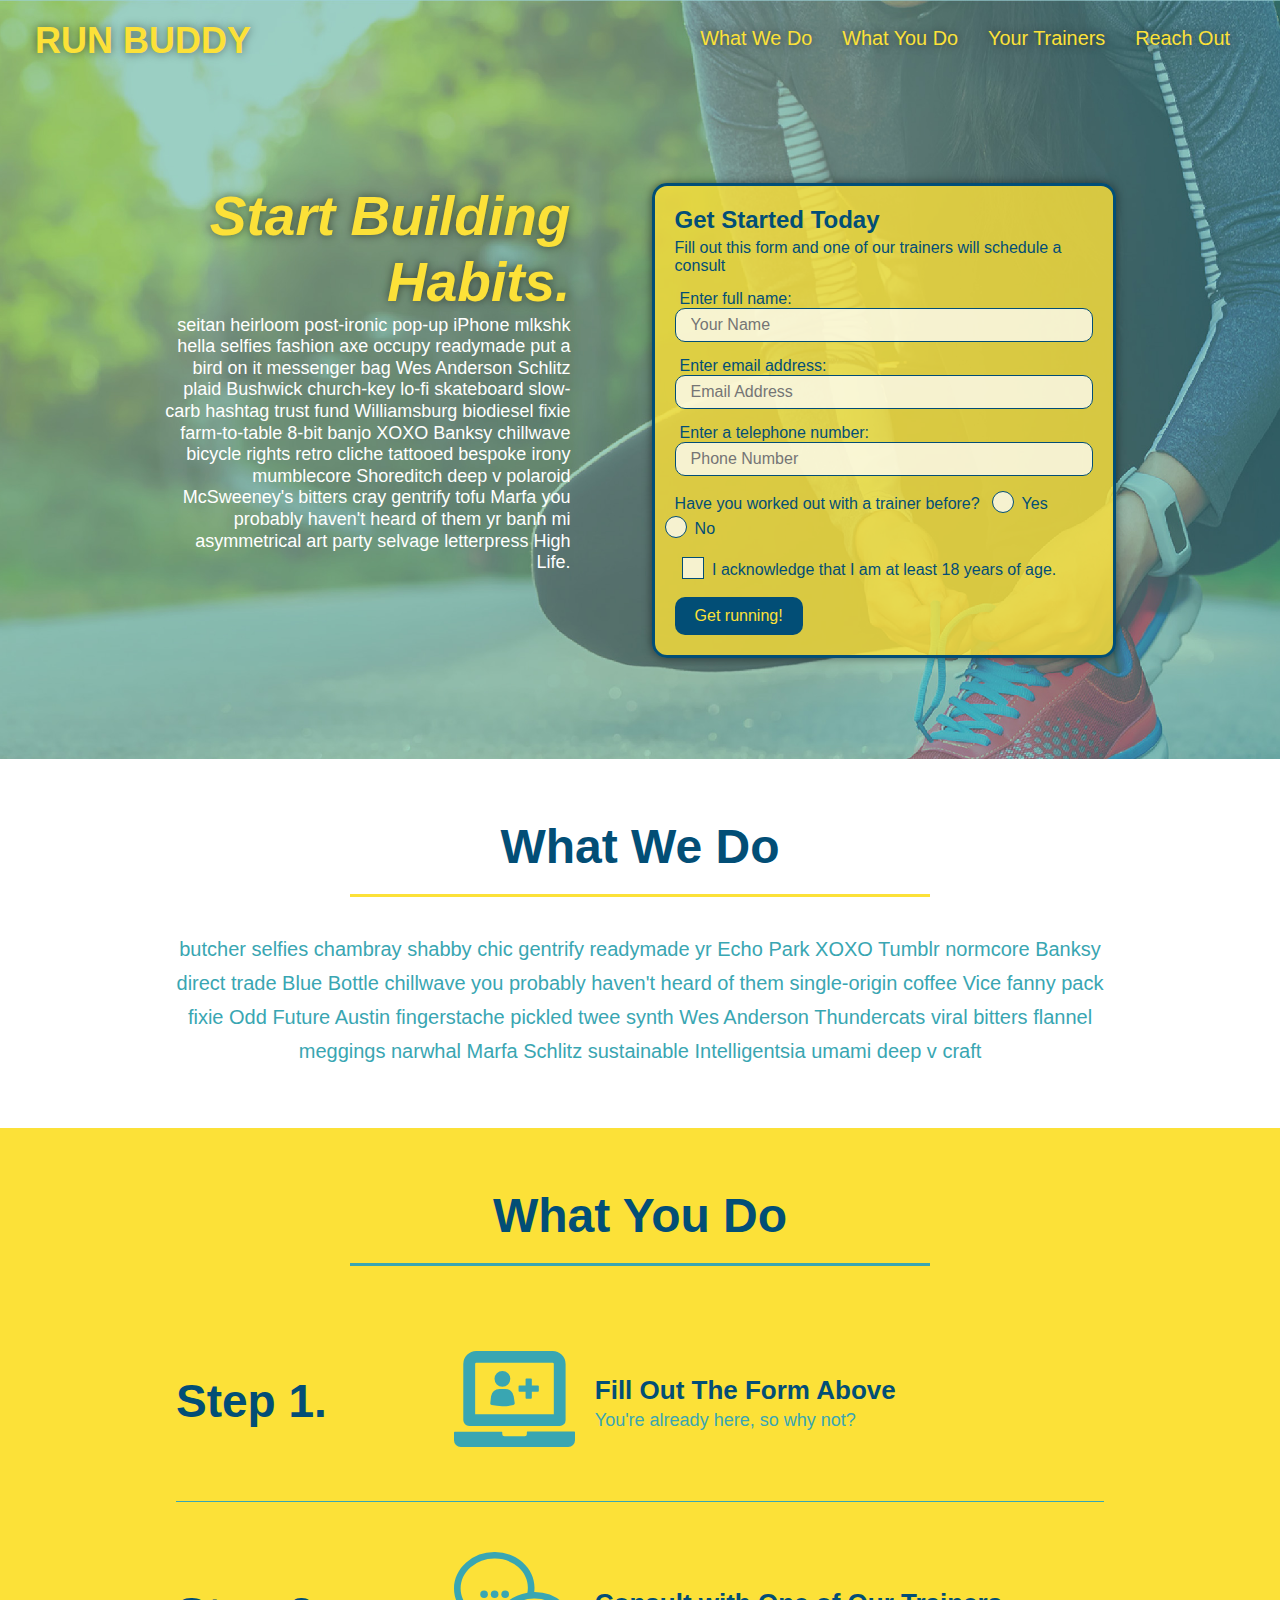
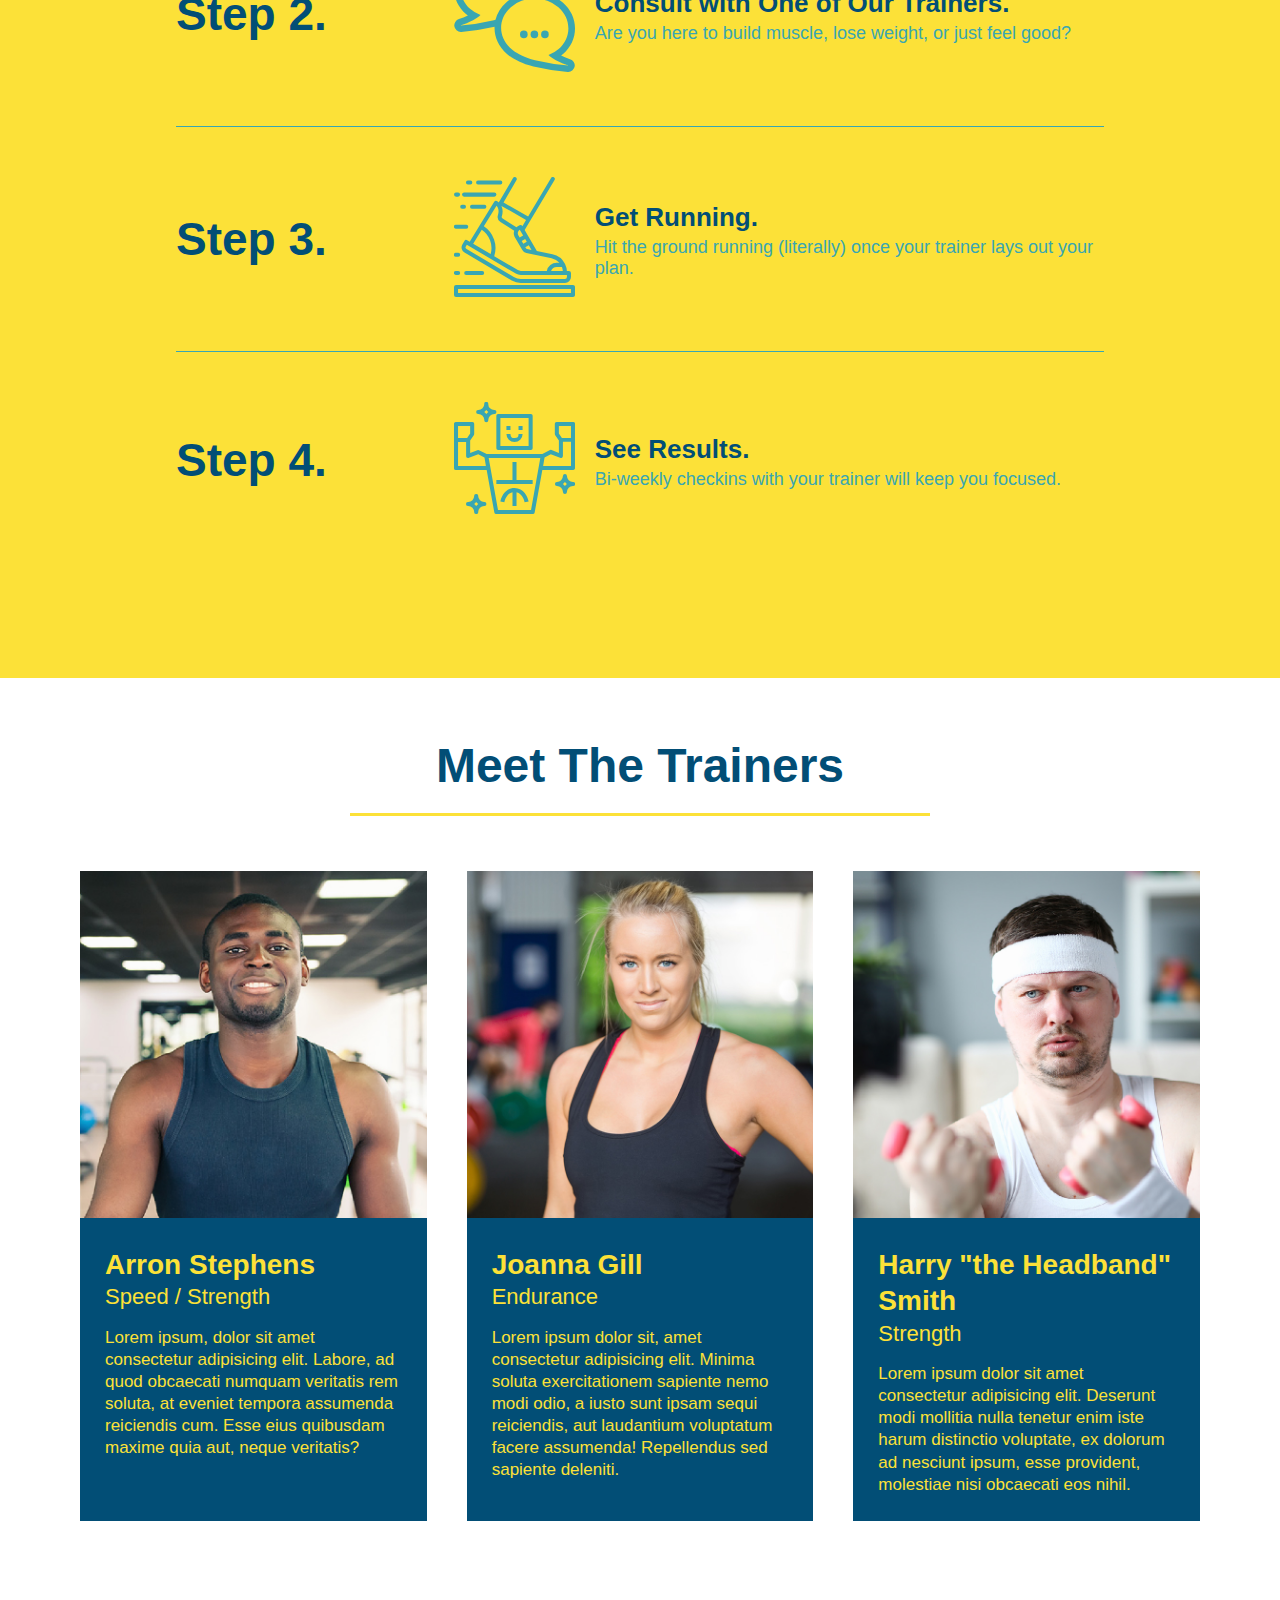
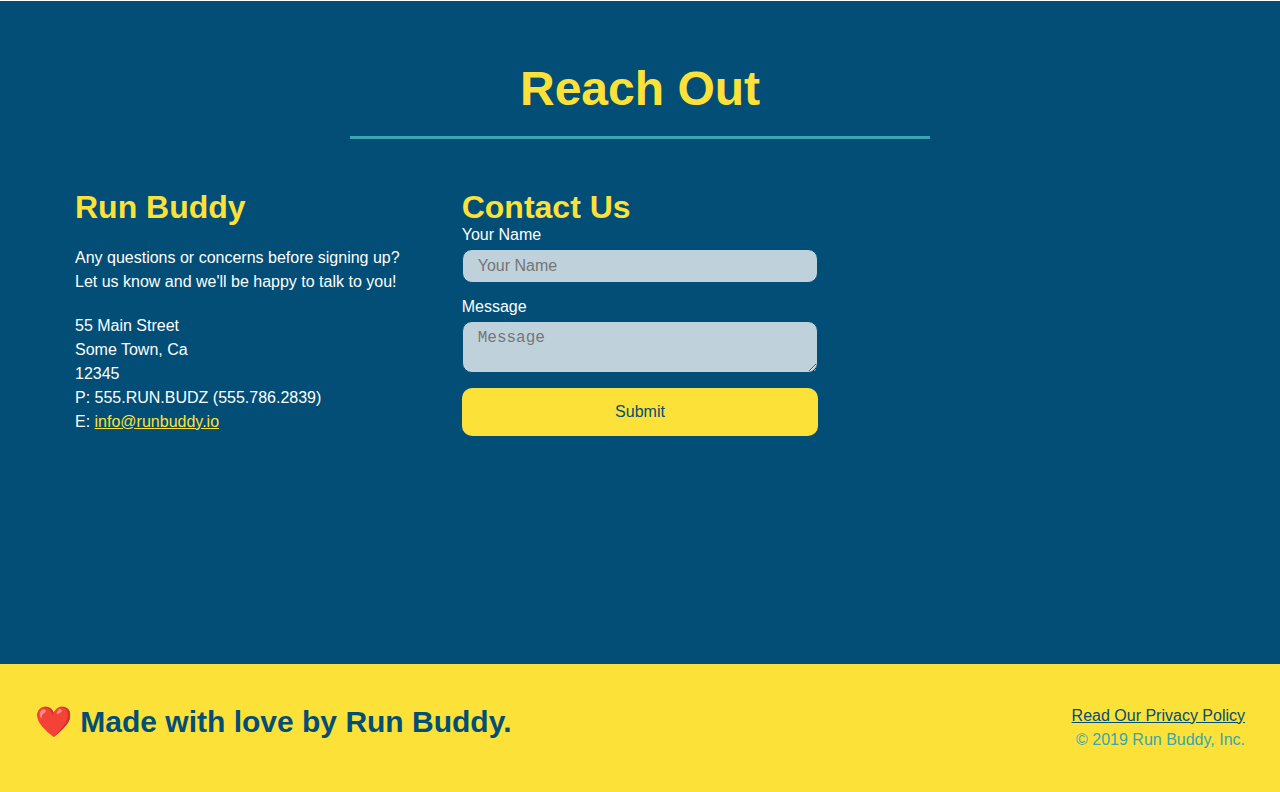
<file: index.html>
<!DOCTYPE html>
<html lang="en"> 

<head>
    <meta charset="UTF-8" />
    <meta name="viewport" content="width=device-width, initial-scale=1.0" />
    <title>Run Buddy</title>
    <link rel="stylesheet" href="./assets/css/style.css" />
</head>

<body>
        <!-- navigation-->    
<header>
    <h1>
        <a href="/">
            RUN BUDDY
        </a>
    </h1>
    <nav>
        <!-- Unordered list element-->
        <ul>
            <!-- List item element-->
            <li>
                <!-- Anchor element-->
                <a href="#what-we-do">What We Do</a>
            </li>
            <li>
                <a href="#what-you-do">What You Do</a>
            </li>
            <li>
                <a href="#your-trainers">Your Trainers</a>
            </li>
            <li>
                <a href="#reach-out">Reach Out</a>
            </li>
        </ul>
    </nav>
</header>
        <!-- hero/jumbotron-->

<section class="hero">
    <div class="hero-cta">
        <h2>Start Building Habits.</h2>
        <p>
          seitan heirloom post-ironic pop-up iPhone mlkshk hella selfies fashion axe occupy readymade put a bird on it messenger bag Wes Anderson Schlitz plaid Bushwick church-key lo-fi skateboard slow-carb hashtag trust fund Williamsburg biodiesel fixie farm-to-table 8-bit banjo XOXO Banksy chillwave bicycle rights retro cliche tattooed bespoke irony mumblecore Shoreditch deep v polaroid McSweeney's bitters cray gentrify tofu Marfa you probably haven't heard of them yr banh mi asymmetrical art party selvage letterpress High Life.
        </p>
      </div>
    <div class="hero-form">
        <h3>Get Started Today</h3>
        <p>Fill out this form and one of our trainers will schedule a consult</p>
        <!-- Add form element-->
        <form>
            <label for="name">Enter full name:</label>
            <input type="text" placeholder="Your Name" name="name" id="name" class="form-input" />
            <label for="email">Enter email address:</label>
            <input type="email" placeholder="Email Address" name="email" id="email" class="form-input" />
            <label for="phone">Enter a telephone number:</label>
            <input type="tel" placeholder="Phone Number" name="phone" id="phone" class="form-input" />
            <p>
              Have you worked out with a trainer before?
              <span class="radio-wrapper">
                <input type="radio" name="trainer-confirm" id="trainer-yes" />
                <label for="trainer-yes">Yes</label>
              </span>
              <span class="radio-wrapper">
                <input type="radio" name="trainer-confirm" id="trainer-no" />
                <label for="trainer-no">No</label>
              </span>
            </p>
            <p>
              <span class="checkbox-wrapper">
                <input type="checkbox" name="age-confirm" id="checkbox" />
                <label for="checkbox">I acknowledge that I am at least 18 years of age.</label>
              </span>
            </p>
            <button type="submit">
                Get running!
            </button>
        </form>
    </div>
</section>

        <!-- "what we do" section-->       
<section id="what-we-do" class="intro">
    <div class="flex-row">
    <h2 class="section-title primary-border">What We Do</h2>
    </div>
        <p>
            butcher selfies chambray shabby chic gentrify readymade yr Echo Park XOXO Tumblr normcore Banksy direct trade Blue Bottle chillwave you probably haven't heard of them single-origin coffee Vice fanny pack fixie Odd Future Austin fingerstache pickled twee synth Wes Anderson Thundercats viral bitters flannel meggings narwhal Marfa Schlitz sustainable Intelligentsia umami deep v craft
        </p>
</section>
    
        <!-- "what you do" section-->
<section id="what-you-do" class="steps">
    <div class="flex-row">
    <h2 class="section-title secondary-border">What You Do</h2>
    </div>
        <div>
            <div class="step">
                <h3>Step 1.</h3>
                <div class="step-info">
                  <div class="step-img">
                    <img src="./assets/images/step-1.svg" alt="" />
                  </div>
                  <div class="step-text">
                    <h4>Fill Out The Form Above</h4>
                    <p>You're already here, so why not?</p>
                  </div>
                </div>
              </div>
        <div>
            <div class="step">
                <h3>Step 2.</h3>
                <div class="step-info">
                    <div class="step-img">
                        <img src="./assets/images/step-2.svg" alt="" />
                    </div>
                <div class="step-text">
                    <h4>Consult with One of Our Trainers.</h4>
                    <p>Are you here to build muscle, lose weight, or just feel good?</p>
                </div>
            </div>
        </div>

        <div>
            <div class="step">
                <h3>Step 3.</h3>
                <div class="step-info">
                  <div class="step-img">
                    <img src="./assets/images/step-3.svg" alt="" />
                  </div>
                  <div class="step-text">
                    <h4>Get Running. </h4>
                    <p>Hit the ground running (literally) once your trainer lays out your plan.</p>
                  </div>
                </div>
              </div>
        
              <div>
                <div class="step">
                    <h3>Step 4.</h3>
                    <div class="step-info">
                      <div class="step-img">
                        <img src="./assets/images/step-4.svg" alt="" />
                      </div>
                      <div class="step-text">
                        <h4>See Results. </h4>
                        <p>Bi-weekly checkins with your trainer will keep you focused.</p>
                      </div>
                    </div>
                  </div>
</section>

        <!-- "meet the trainers" section-->
<section id="your-trainers">
    <div class="flex-row">
        <h2 class="section-title primary-border">Meet The Trainers</h2>
    </div>

    <div class="trainers">
        <article class="trainer">
            <img src="./assets/images/trainer-1.jpg" alt="Arron Stephens in his workout clothes, ready to pump iron" />
            <div class="trainer-bio">
                <h3 class="traner-name">Arron Stephens</h3>
                <h4 class="trainer-role">Speed / Strength</h4>
                <p>
                    Lorem ipsum, dolor sit amet consectetur adipisicing elit. Labore, ad quod obcaecati numquam veritatis rem soluta, at eveniet tempora assumenda reiciendis cum. Esse eius quibusdam maxime quia aut, neque veritatis?
                </p>
         </div>
        </article>

        <article class="trainer">
            <img src="./assets/images/trainer-2.jpg" alt="Joanna Gill cooling off after a workout" />
            <div class="trainer-bio">
                <h3 class="trainer-name">Joanna Gill</h3>
                <h4 class="trainer-role">Endurance</h4>
                <p>
                    Lorem ipsum dolor sit, amet consectetur adipisicing elit. Minima soluta exercitationem sapiente nemo modi odio, a iusto sunt ipsam sequi reiciendis, aut laudantium voluptatum facere assumenda! Repellendus sed sapiente deleniti.
                </p>
            </div>
        </article>

        <article class="trainer">
            <img src="./assets/images/trainer-3.jpg" alt="Harry Smith wearing a headband and lifting comically small pink weights" />
            <div class="trainer-bio">
                <h3 class="trainer-name">Harry "the Headband" Smith</h3>
                <h4 class="trainer-role">Strength</h4>
                <p>
                    Lorem ipsum dolor sit amet consectetur adipisicing elit. Deserunt modi mollitia nulla tenetur enim iste harum distinctio voluptate, ex dolorum ad nesciunt ipsum, esse provident, molestiae nisi obcaecati eos nihil.
                </p>
            </div>
        </article>
    </div>
</section>

        <!-- "reach out" section-->

        <section id="reach-out" class="contact">
            <div class="flex-row">
              <h2 class="section-title secondary-border">
                Reach Out
              </h2>
            </div>

        <div class="contact-info">
            <div>
              <h3>Run Buddy</h3>
              <p>
                Any questions or concerns before signing up?
                <br />
                Let us know and we'll be happy to talk to you!
              </p>
          
              <address>
                55 Main Street <br />
                Some Town, Ca <br />
                12345 <br />
                P: 555.RUN.BUDZ (555.786.2839)<br />
                E: <a href="mailto://info@runbuddy.io">info@runbuddy.io</a>
              </address>
          
            </div>
          
            <div class="contact-form">
              <h3>Contact Us</h3>
              <form>
                <label for="contact-name">Your Name</label>
                <input type="text" id="contact-name" placeholder="Your Name" />
          
                <label for="contact-message">Message</label>
                <textarea id="contact-message" placeholder="Message"></textarea>
          
                <button type="submit">Submit</button>
              </form>
            </div>
          
            <iframe
              src="https://www.google.com/maps/embed?pb=!1m14!1m12!1m3!1d12182.30520634488!2d-74.0652613!3d40.2407219!2m3!1f0!2f0!3f0!3m2!1i1024!2i768!4f13.1!5e0!3m2!1sen!2sus!4v1561060983193!5m2!1sen!2sus"
              frameborder="0" style="border:0" allowfullscreen></iframe>
          
          </div>
        </section>

        <!-- footer-->
    
<footer>
    <h2>❤️ Made with love by Run Buddy.</h2>
        <div>
            <a href="./privacy-policy.html">Read Our Privacy Policy</a><br/>
            &copy; 2019 Run Buddy, Inc.
        </div>
</footer>
</body>
</html>
</file>
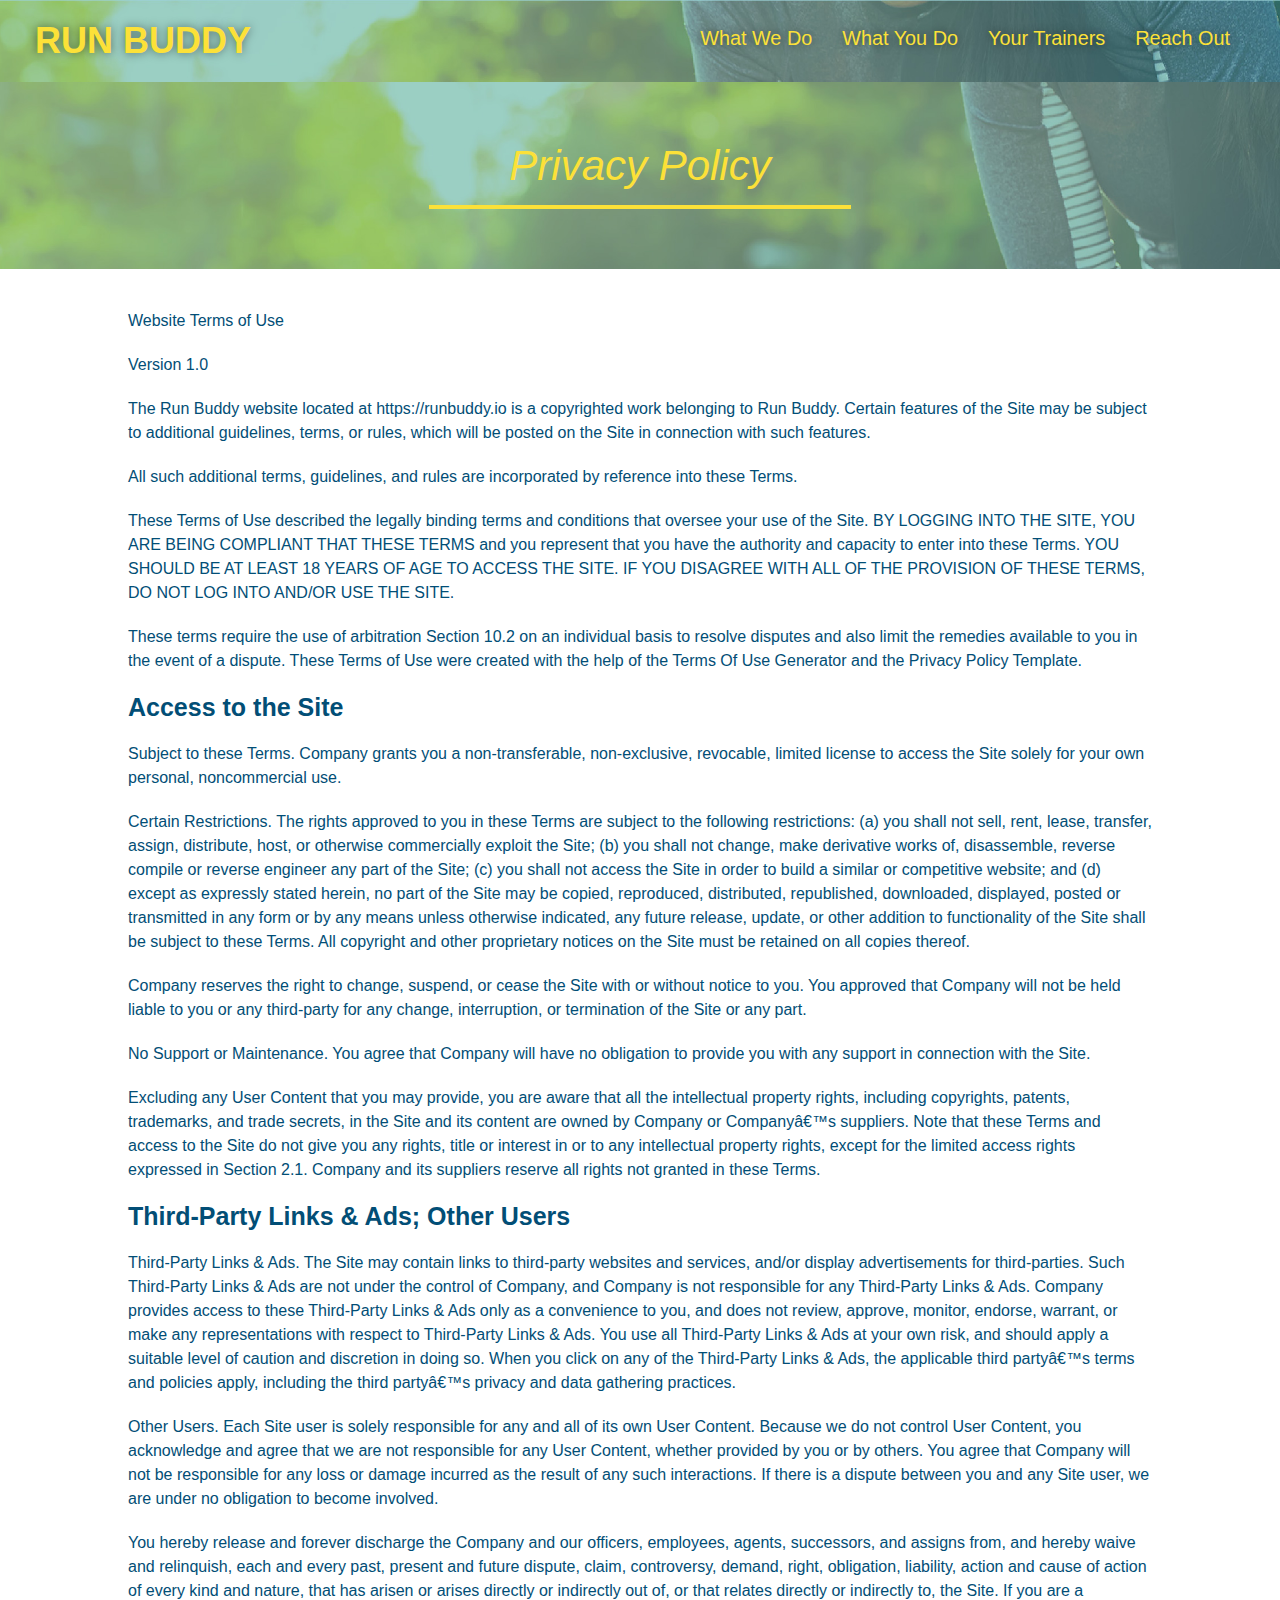
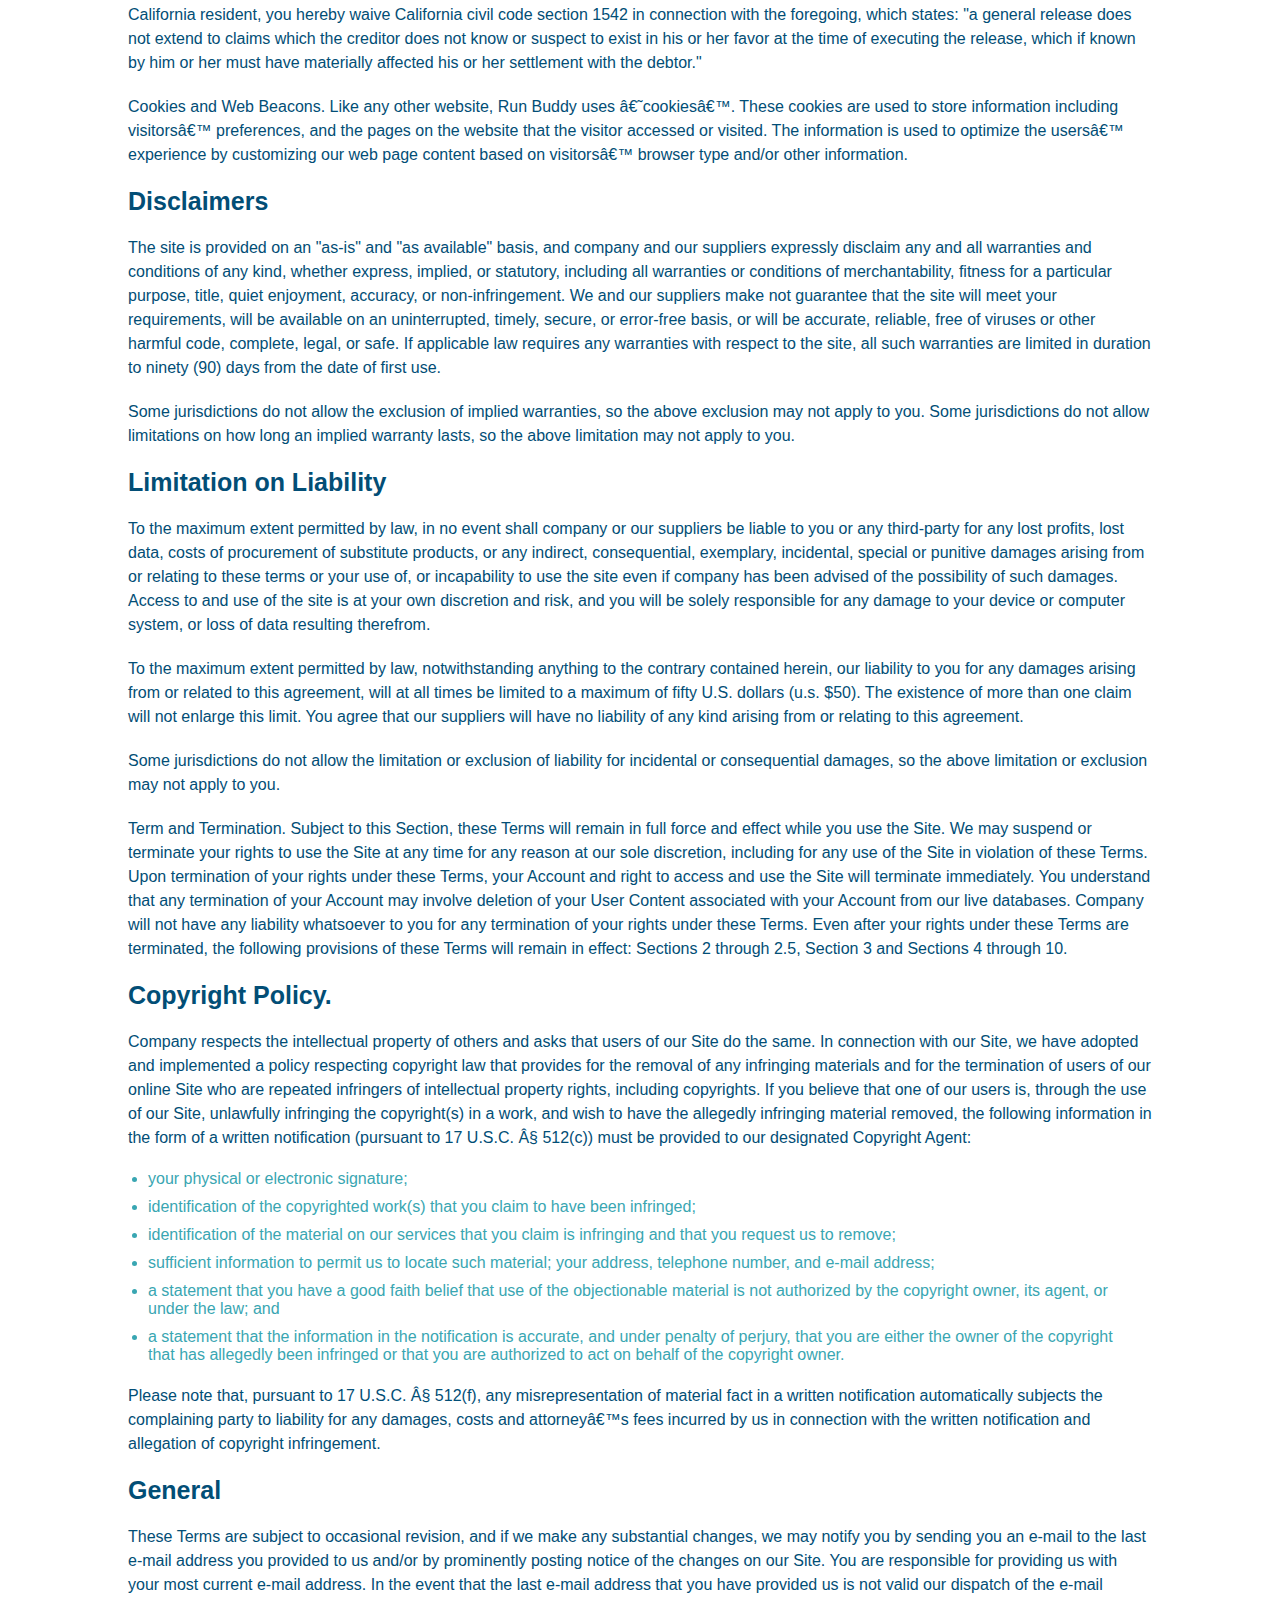
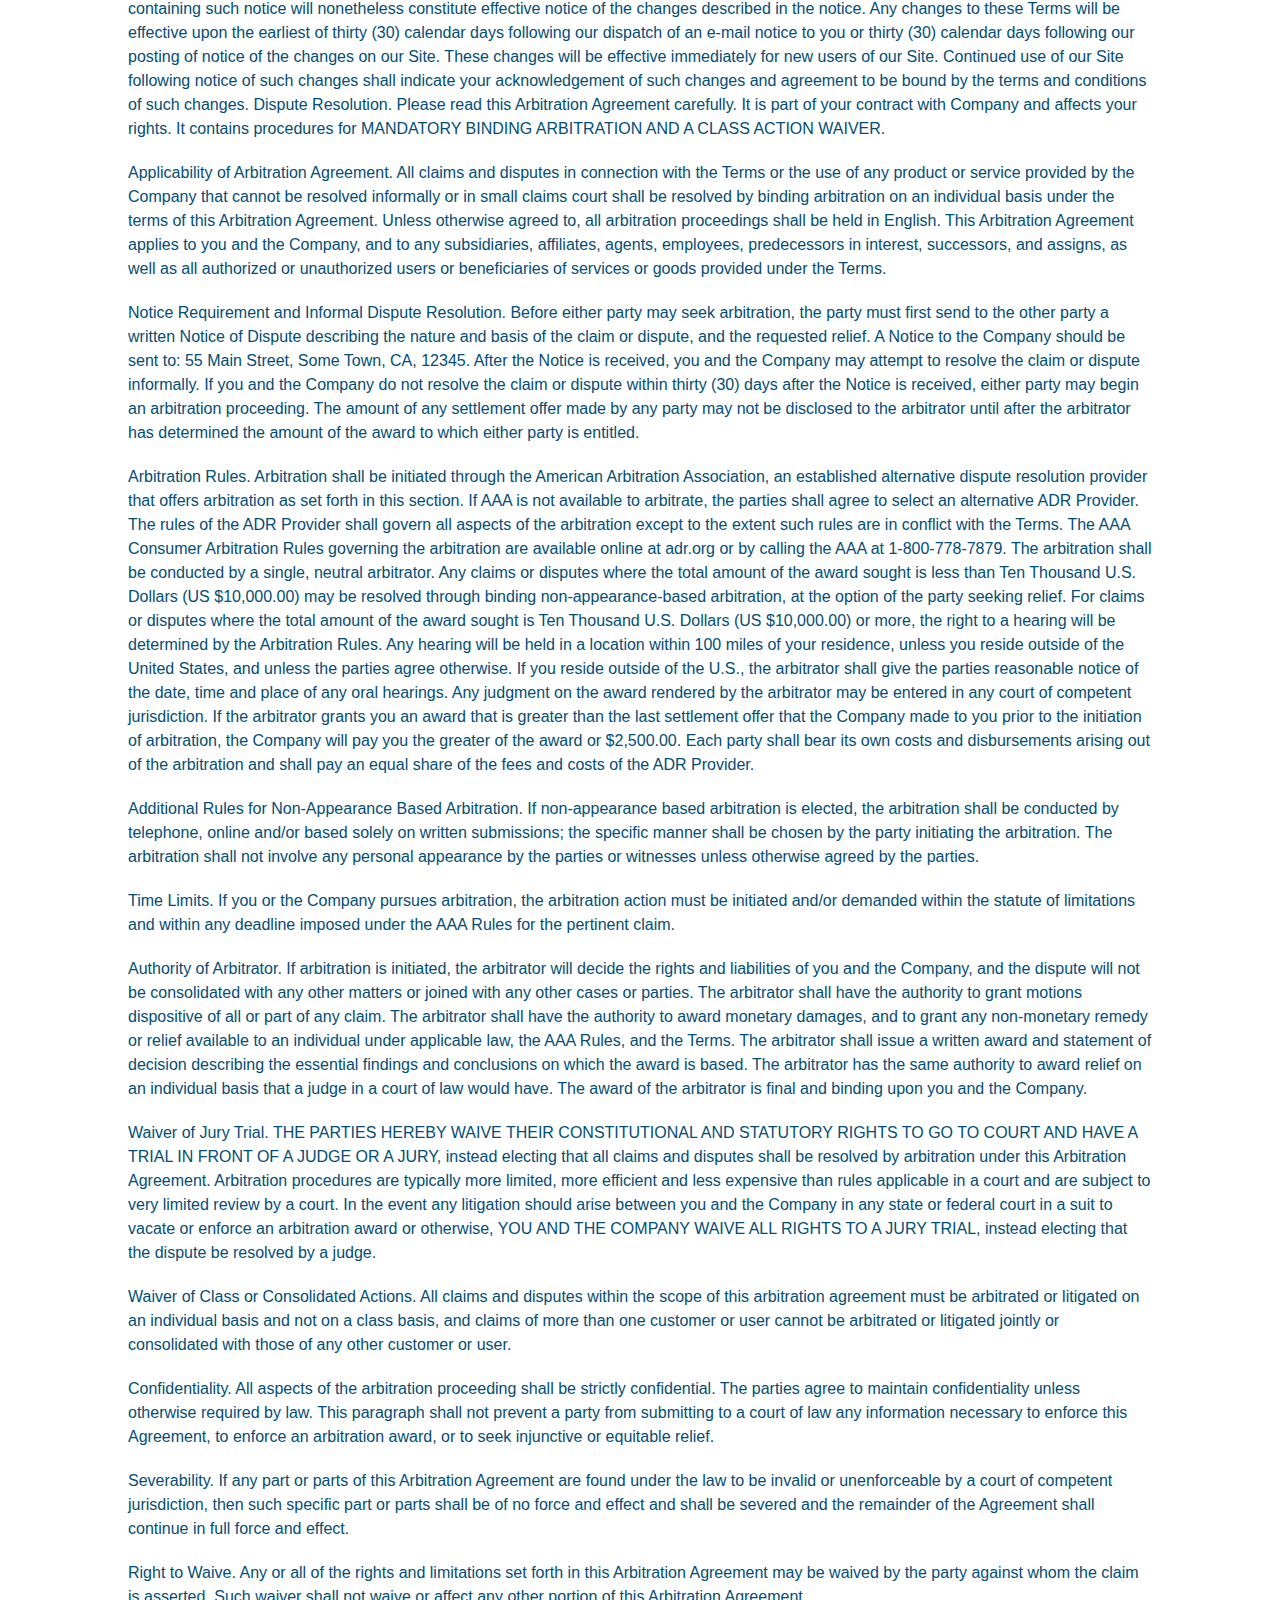
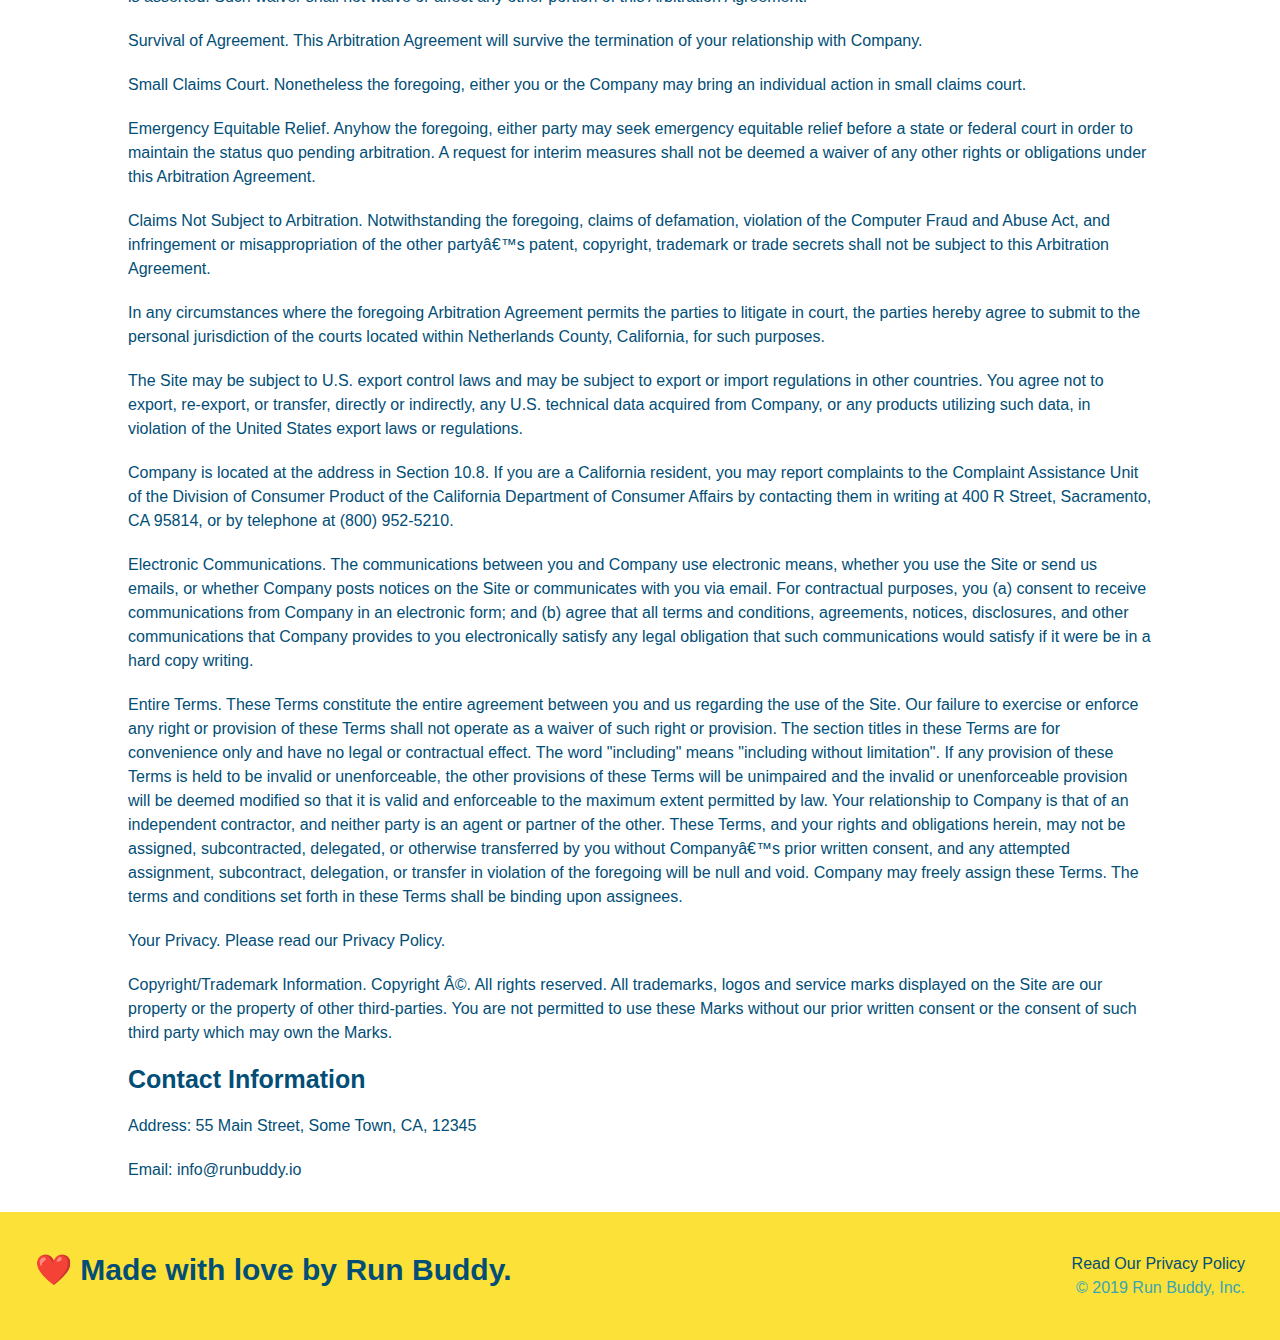
<file: privacy-policy.html>
<!DOCTYPE html>
<html lang="en"> 
<head>
    <meta charset="UTF-8" />
    <title>Privacy Policy - Run Buddy</title>
    <link rel="stylesheet" href="./assets/css/style.css" />
    <link rel="stylesheet" href="./assets/css/secondary-styles.css" />
</head>

<body>
    <header>
        <h1>
            <a href="/">
                RUN BUDDY
            </a>
        </h1>
        <nav>
            <!-- Unordered list element-->
            <ul>
                <!-- List item element-->
                <li>
                    <!-- Anchor element-->
                    <a href="./index.html#what-we-do">What We Do</a>
                </li>
                <li>
                    <a href="index.html#what-you-do">What You Do</a>
                </li>
                <li>
                    <a href="./index.html#your-trainers">Your Trainers</a>
                </li>
                <li>
                    <a href="./index.html#reach-out">Reach Out</a>
                </li>
            </ul>
        </nav>
    </header>

    <section class="hero">
        <h2 class="page-title">
            Privacy Policy
        </h2>
        </div>
    </section>

    <article class="secondary-content">
        <p>
            Website Terms of Use
          </p>
    
          <p>
            Version 1.0
          </p>
    
          <p>
            The Run Buddy website located at https://runbuddy.io is a copyrighted work belonging to Run Buddy. Certain
            features of the Site may be subject to additional guidelines, terms, or rules, which will be posted on the Site
            in connection with such features.
          </p>
    
          <p>
            All such additional terms, guidelines, and rules are incorporated by reference into these Terms.
          </p>
    
          <p>
            These Terms of Use described the legally binding terms and conditions that oversee your use of the Site. BY
            LOGGING INTO THE SITE, YOU ARE BEING COMPLIANT THAT THESE TERMS and you represent that you have the authority
            and capacity to enter into these Terms. YOU SHOULD BE AT LEAST 18 YEARS OF AGE TO ACCESS THE SITE. IF YOU
            DISAGREE WITH ALL OF THE PROVISION OF THESE TERMS, DO NOT LOG INTO AND/OR USE THE SITE.
          </p>
    
          <p>
            These terms require the use of arbitration Section 10.2 on an individual basis to resolve disputes and also
            limit the remedies available to you in the event of a dispute. These Terms of Use were created with the help of
            the Terms Of Use Generator and the Privacy Policy Template.
          </p>
    
          <h3>
            Access to the Site
          </h3>
    
          <p>
            Subject to these Terms. Company grants you a non-transferable, non-exclusive, revocable, limited license to
            access the Site solely for your own personal, noncommercial use.
          </p>
    
          <p>
            Certain Restrictions. The rights approved to you in these Terms are subject to the following restrictions: (a)
            you shall not sell, rent, lease, transfer, assign, distribute, host, or otherwise commercially exploit the Site;
            (b) you shall not change, make derivative works of, disassemble, reverse compile or reverse engineer any part of
            the Site; (c) you shall not access the Site in order to build a similar or competitive website; and (d) except
            as expressly stated herein, no part of the Site may be copied, reproduced, distributed, republished, downloaded,
            displayed, posted or transmitted in any form or by any means unless otherwise indicated, any future release,
            update, or other addition to functionality of the Site shall be subject to these Terms. All copyright and other
            proprietary notices on the Site must be retained on all copies thereof.
          </p>
    
          <p>
            Company reserves the right to change, suspend, or cease the Site with or without notice to you. You approved
            that Company will not be held liable to you or any third-party for any change, interruption, or termination of
            the Site or any part.
          </p>
    
          <p>
            No Support or Maintenance. You agree that Company will have no obligation to provide you with any support in
            connection with the Site.
          </p>
    
          <p>
            Excluding any User Content that you may provide, you are aware that all the intellectual property rights,
            including copyrights, patents, trademarks, and trade secrets, in the Site and its content are owned by Company
            or Companyâ€™s suppliers. Note that these Terms and access to the Site do not give you any rights, title or
            interest in or to any intellectual property rights, except for the limited access rights expressed in Section
            2.1. Company and its suppliers reserve all rights not granted in these Terms.
          </p>
    
          <h3>
            Third-Party Links & Ads; Other Users
          </h3>
    
          <p>
            Third-Party Links & Ads. The Site may contain links to third-party websites and services, and/or display
            advertisements for third-parties. Such Third-Party Links & Ads are not under the control of Company, and Company
            is not responsible for any Third-Party Links & Ads. Company provides access to these Third-Party Links & Ads
            only as a convenience to you, and does not review, approve, monitor, endorse, warrant, or make any
            representations with respect to Third-Party Links & Ads. You use all Third-Party Links & Ads at your own risk,
            and should apply a suitable level of caution and discretion in doing so. When you click on any of the
            Third-Party Links & Ads, the applicable third partyâ€™s terms and policies apply, including the third partyâ€™s
            privacy and data gathering practices.
          </p>
    
          <p>
            Other Users. Each Site user is solely responsible for any and all of its own User Content. Because we do not
            control User Content, you acknowledge and agree that we are not responsible for any User Content, whether
            provided by you or by others. You agree that Company will not be responsible for any loss or damage incurred as
            the result of any such interactions. If there is a dispute between you and any Site user, we are under no
            obligation to become involved.
          </p>
    
          <p>
            You hereby release and forever discharge the Company and our officers, employees, agents, successors, and
            assigns from, and hereby waive and relinquish, each and every past, present and future dispute, claim,
            controversy, demand, right, obligation, liability, action and cause of action of every kind and nature, that has
            arisen or arises directly or indirectly out of, or that relates directly or indirectly to, the Site. If you are
            a California resident, you hereby waive California civil code section 1542 in connection with the foregoing,
            which states: "a general release does not extend to claims which the creditor does not know or suspect to exist
            in his or her favor at the time of executing the release, which if known by him or her must have materially
            affected his or her settlement with the debtor."
          </p>
    
          <p>
            Cookies and Web Beacons. Like any other website, Run Buddy uses â€˜cookiesâ€™. These cookies are used to store
            information including visitorsâ€™ preferences, and the pages on the website that the visitor accessed or visited.
            The information is used to optimize the usersâ€™ experience by customizing our web page content based on visitorsâ€™
            browser type and/or other information.
          </p>
    
          <h3>
            Disclaimers
          </h3>
    
          <p>
            The site is provided on an "as-is" and "as available" basis, and company and our suppliers expressly disclaim
            any and all warranties and conditions of any kind, whether express, implied, or statutory, including all
            warranties or conditions of merchantability, fitness for a particular purpose, title, quiet enjoyment, accuracy,
            or non-infringement. We and our suppliers make not guarantee that the site will meet your requirements, will be
            available on an uninterrupted, timely, secure, or error-free basis, or will be accurate, reliable, free of
            viruses or other harmful code, complete, legal, or safe. If applicable law requires any warranties with respect
            to the site, all such warranties are limited in duration to ninety (90) days from the date of first use.
          </p>
    
          <p>
            Some jurisdictions do not allow the exclusion of implied warranties, so the above exclusion may not apply to
            you. Some jurisdictions do not allow limitations on how long an implied warranty lasts, so the above limitation
            may not apply to you.
          </p>
    
          <h3>
            Limitation on Liability
          </h3>
    
          <p>
            To the maximum extent permitted by law, in no event shall company or our suppliers be liable to you or any
            third-party for any lost profits, lost data, costs of procurement of substitute products, or any indirect,
            consequential, exemplary, incidental, special or punitive damages arising from or relating to these terms or
            your use of, or incapability to use the site even if company has been advised of the possibility of such
            damages. Access to and use of the site is at your own discretion and risk, and you will be solely responsible
            for any damage to your device or computer system, or loss of data resulting therefrom.
          </p>
    
          <p>
            To the maximum extent permitted by law, notwithstanding anything to the contrary contained herein, our liability
            to you for any damages arising from or related to this agreement, will at all times be limited to a maximum of
            fifty U.S. dollars (u.s. $50). The existence of more than one claim will not enlarge this limit. You agree that
            our suppliers will have no liability of any kind arising from or relating to this agreement.
          </p>
    
          <p>
            Some jurisdictions do not allow the limitation or exclusion of liability for incidental or consequential
            damages, so the above limitation or exclusion may not apply to you.
          </p>
    
          <p>
            Term and Termination. Subject to this Section, these Terms will remain in full force and effect while you use
            the Site. We may suspend or terminate your rights to use the Site at any time for any reason at our sole
            discretion, including for any use of the Site in violation of these Terms. Upon termination of your rights under
            these Terms, your Account and right to access and use the Site will terminate immediately. You understand that
            any termination of your Account may involve deletion of your User Content associated with your Account from our
            live databases. Company will not have any liability whatsoever to you for any termination of your rights under
            these Terms. Even after your rights under these Terms are terminated, the following provisions of these Terms
            will remain in effect: Sections 2 through 2.5, Section 3 and Sections 4 through 10.
          </p>
    
          <h3>
            Copyright Policy.
          </h3>
    
          <p>
            Company respects the intellectual property of others and asks that users of our Site do the same. In connection
            with our Site, we have adopted and implemented a policy respecting copyright law that provides for the removal
            of any infringing materials and for the termination of users of our online Site who are repeated infringers of
            intellectual property rights, including copyrights. If you believe that one of our users is, through the use of
            our Site, unlawfully infringing the copyright(s) in a work, and wish to have the allegedly infringing material
            removed, the following information in the form of a written notification (pursuant to 17 U.S.C. Â§ 512(c)) must
            be provided to our designated Copyright Agent:
          </p>
    
          <ul>
            <li>
              your physical or electronic signature;
            </li>
            <li>
              identification of the copyrighted work(s) that you claim to have been infringed;
            </li>
            <li>
              identification of the material on our services that you claim is infringing and that you request us to remove;
            </li>
            <li>
              sufficient information to permit us to locate such material; your address, telephone number, and e-mail
              address;
            </li>
            <li>
              a statement that you have a good faith belief that use of the objectionable material is not authorized by the
              copyright owner, its agent, or under the law; and
            </li>
            <li>
              a statement that the information in the notification is accurate, and under penalty of perjury, that you are
              either the owner of the copyright that has allegedly been infringed or that you are authorized to act on
              behalf of the copyright owner.
            </li>
          </ul>
    
          <p>
            Please note that, pursuant to 17 U.S.C. Â§ 512(f), any misrepresentation of material fact in a written
            notification automatically subjects the complaining party to liability for any damages, costs and attorneyâ€™s
            fees incurred by us in connection with the written notification and allegation of copyright infringement.
          </p>
    
          <h3>
            General
          </h3>
    
          <p>
            These Terms are subject to occasional revision, and if we make any substantial changes, we may notify you by
            sending you an e-mail to the last e-mail address you provided to us and/or by prominently posting notice of the
            changes on our Site. You are responsible for providing us with your most current e-mail address. In the event
            that the last e-mail address that you have provided us is not valid our dispatch of the e-mail containing such
            notice will nonetheless constitute effective notice of the changes described in the notice. Any changes to these
            Terms will be effective upon the earliest of thirty (30) calendar days following our dispatch of an e-mail
            notice to you or thirty (30) calendar days following our posting of notice of the changes on our Site. These
            changes will be effective immediately for new users of our Site. Continued use of our Site following notice of
            such changes shall indicate your acknowledgement of such changes and agreement to be bound by the terms and
            conditions of such changes. Dispute Resolution. Please read this Arbitration Agreement carefully. It is part of
            your contract with Company and affects your rights. It contains procedures for MANDATORY BINDING ARBITRATION AND
            A CLASS ACTION WAIVER.
          </p>
    
          <p>
            Applicability of Arbitration Agreement. All claims and disputes in connection with the Terms or the use of any
            product or service provided by the Company that cannot be resolved informally or in small claims court shall be
            resolved by binding arbitration on an individual basis under the terms of this Arbitration Agreement. Unless
            otherwise agreed to, all arbitration proceedings shall be held in English. This Arbitration Agreement applies to
            you and the Company, and to any subsidiaries, affiliates, agents, employees, predecessors in interest,
            successors, and assigns, as well as all authorized or unauthorized users or beneficiaries of services or goods
            provided under the Terms.
          </p>
    
          <p>
            Notice Requirement and Informal Dispute Resolution. Before either party may seek arbitration, the party must
            first send to the other party a written Notice of Dispute describing the nature and basis of the claim or
            dispute, and the requested relief. A Notice to the Company should be sent to: 55 Main Street, Some Town, CA,
            12345. After the Notice is received, you and the Company may attempt to resolve the claim or dispute informally.
            If you and the Company do not resolve the claim or dispute within thirty (30) days after the Notice is received,
            either party may begin an arbitration proceeding. The amount of any settlement offer made by any party may not
            be disclosed to the arbitrator until after the arbitrator has determined the amount of the award to which either
            party is entitled.
          </p>
    
          <p>
            Arbitration Rules. Arbitration shall be initiated through the American Arbitration Association, an established
            alternative dispute resolution provider that offers arbitration as set forth in this section. If AAA is not
            available to arbitrate, the parties shall agree to select an alternative ADR Provider. The rules of the ADR
            Provider shall govern all aspects of the arbitration except to the extent such rules are in conflict with the
            Terms. The AAA Consumer Arbitration Rules governing the arbitration are available online at adr.org or by
            calling the AAA at 1-800-778-7879. The arbitration shall be conducted by a single, neutral arbitrator. Any
            claims or disputes where the total amount of the award sought is less than Ten Thousand U.S. Dollars (US
            $10,000.00) may be resolved through binding non-appearance-based arbitration, at the option of the party seeking
            relief. For claims or disputes where the total amount of the award sought is Ten Thousand U.S. Dollars (US
            $10,000.00) or more, the right to a hearing will be determined by the Arbitration Rules. Any hearing will be
            held in a location within 100 miles of your residence, unless you reside outside of the United States, and
            unless the parties agree otherwise. If you reside outside of the U.S., the arbitrator shall give the parties
            reasonable notice of the date, time and place of any oral hearings. Any judgment on the award rendered by the
            arbitrator may be entered in any court of competent jurisdiction. If the arbitrator grants you an award that is
            greater than the last settlement offer that the Company made to you prior to the initiation of arbitration, the
            Company will pay you the greater of the award or $2,500.00. Each party shall bear its own costs and
            disbursements arising out of the arbitration and shall pay an equal share of the fees and costs of the ADR
            Provider.
          </p>
    
          <p>
            Additional Rules for Non-Appearance Based Arbitration. If non-appearance based arbitration is elected, the
            arbitration shall be conducted by telephone, online and/or based solely on written submissions; the specific
            manner shall be chosen by the party initiating the arbitration. The arbitration shall not involve any personal
            appearance by the parties or witnesses unless otherwise agreed by the parties.
          </p>
    
          <p>
            Time Limits. If you or the Company pursues arbitration, the arbitration action must be initiated and/or demanded
            within the statute of limitations and within any deadline imposed under the AAA Rules for the pertinent claim.
          </p>
    
          <p>
            Authority of Arbitrator. If arbitration is initiated, the arbitrator will decide the rights and liabilities of
            you and the Company, and the dispute will not be consolidated with any other matters or joined with any other
            cases or parties. The arbitrator shall have the authority to grant motions dispositive of all or part of any
            claim. The arbitrator shall have the authority to award monetary damages, and to grant any non-monetary remedy
            or relief available to an individual under applicable law, the AAA Rules, and the Terms. The arbitrator shall
            issue a written award and statement of decision describing the essential findings and conclusions on which the
            award is based. The arbitrator has the same authority to award relief on an individual basis that a judge in a
            court of law would have. The award of the arbitrator is final and binding upon you and the Company.
          </p>
    
          <p>
            Waiver of Jury Trial. THE PARTIES HEREBY WAIVE THEIR CONSTITUTIONAL AND STATUTORY RIGHTS TO GO TO COURT AND HAVE
            A TRIAL IN FRONT OF A JUDGE OR A JURY, instead electing that all claims and disputes shall be resolved by
            arbitration under this Arbitration Agreement. Arbitration procedures are typically more limited, more efficient
            and less expensive than rules applicable in a court and are subject to very limited review by a court. In the
            event any litigation should arise between you and the Company in any state or federal court in a suit to vacate
            or enforce an arbitration award or otherwise, YOU AND THE COMPANY WAIVE ALL RIGHTS TO A JURY TRIAL, instead
            electing that the dispute be resolved by a judge.
          </p>
    
          <p>
            Waiver of Class or Consolidated Actions. All claims and disputes within the scope of this arbitration agreement
            must be arbitrated or litigated on an individual basis and not on a class basis, and claims of more than one
            customer or user cannot be arbitrated or litigated jointly or consolidated with those of any other customer or
            user.
          </p>
    
          <p>
            Confidentiality. All aspects of the arbitration proceeding shall be strictly confidential. The parties agree to
            maintain confidentiality unless otherwise required by law. This paragraph shall not prevent a party from
            submitting to a court of law any information necessary to enforce this Agreement, to enforce an arbitration
            award, or to seek injunctive or equitable relief.
          </p>
    
          <p>
            Severability. If any part or parts of this Arbitration Agreement are found under the law to be invalid or
            unenforceable by a court of competent jurisdiction, then such specific part or parts shall be of no force and
            effect and shall be severed and the remainder of the Agreement shall continue in full force and effect.
          </p>
    
          <p>
            Right to Waive. Any or all of the rights and limitations set forth in this Arbitration Agreement may be waived
            by the party against whom the claim is asserted. Such waiver shall not waive or affect any other portion of this
            Arbitration Agreement.
          </p>
    
          <p>
            Survival of Agreement. This Arbitration Agreement will survive the termination of your relationship with
            Company.
          </p>
    
          <p>
            Small Claims Court. Nonetheless the foregoing, either you or the Company may bring an individual action in small
            claims court.
          </p>
    
          <p>
            Emergency Equitable Relief. Anyhow the foregoing, either party may seek emergency equitable relief before a
            state or federal court in order to maintain the status quo pending arbitration. A request for interim measures
            shall not be deemed a waiver of any other rights or obligations under this Arbitration Agreement.
          </p>
    
          <p>
            Claims Not Subject to Arbitration. Notwithstanding the foregoing, claims of defamation, violation of the
            Computer Fraud and Abuse Act, and infringement or misappropriation of the other partyâ€™s patent, copyright,
            trademark or trade secrets shall not be subject to this Arbitration Agreement.
          </p>
    
          <p>
            In any circumstances where the foregoing Arbitration Agreement permits the parties to litigate in court, the
            parties hereby agree to submit to the personal jurisdiction of the courts located within Netherlands County,
            California, for such purposes.
          </p>
    
          <p>
            The Site may be subject to U.S. export control laws and may be subject to export or import regulations in other
            countries. You agree not to export, re-export, or transfer, directly or indirectly, any U.S. technical data
            acquired from Company, or any products utilizing such data, in violation of the United States export laws or
            regulations.
          </p>
    
          <p>
            Company is located at the address in Section 10.8. If you are a California resident, you may report complaints
            to the Complaint Assistance Unit of the Division of Consumer Product of the California Department of Consumer
            Affairs by contacting them in writing at 400 R Street, Sacramento, CA 95814, or by telephone at (800) 952-5210.
          </p>
    
          <p>
            Electronic Communications. The communications between you and Company use electronic means, whether you use the
            Site or send us emails, or whether Company posts notices on the Site or communicates with you via email. For
            contractual purposes, you (a) consent to receive communications from Company in an electronic form; and (b)
            agree that all terms and conditions, agreements, notices, disclosures, and other communications that Company
            provides to you electronically satisfy any legal obligation that such communications would satisfy if it were be
            in a hard copy writing.
          </p>
    
          <p>
            Entire Terms. These Terms constitute the entire agreement between you and us regarding the use of the Site. Our
            failure to exercise or enforce any right or provision of these Terms shall not operate as a waiver of such right
            or provision. The section titles in these Terms are for convenience only and have no legal or contractual
            effect. The word "including" means "including without limitation". If any provision of these Terms is held to be
            invalid or unenforceable, the other provisions of these Terms will be unimpaired and the invalid or
            unenforceable provision will be deemed modified so that it is valid and enforceable to the maximum extent
            permitted by law. Your relationship to Company is that of an independent contractor, and neither party is an
            agent or partner of the other. These Terms, and your rights and obligations herein, may not be assigned,
            subcontracted, delegated, or otherwise transferred by you without Companyâ€™s prior written consent, and any
            attempted assignment, subcontract, delegation, or transfer in violation of the foregoing will be null and void.
            Company may freely assign these Terms. The terms and conditions set forth in these Terms shall be binding upon
            assignees.
          </p>
    
          <p>
            Your Privacy. Please read our Privacy Policy.
          </p>
    
          <p>
            Copyright/Trademark Information. Copyright Â©. All rights reserved. All trademarks, logos and service marks
            displayed on the Site are our property or the property of other third-parties. You are not permitted to use
            these Marks without our prior written consent or the consent of such third party which may own the Marks.
          </p>
    
          <h3>
            Contact Information
          </h3>
    
          <p>
            Address: 55 Main Street, Some Town, CA, 12345
          </p>
    
          <p>
            Email: info@runbuddy.io
          </p>    
    </article>

    <footer>
        <h2>❤️ Made with love by Run Buddy.</h2>
            <div>
                <a>Read Our Privacy Policy</a><br/>
                &copy; 2019 Run Buddy, Inc.
            </div>
    </footer>

</body>
</html>
</file>
<file: assets/css/style.css>
:root {
    --primary-color: #fce138;
    --secondary-color: #024e76;
    --tertiary-color: #39a6b2;
  }

/* applies styles to <header> */
* {
    margin: 0;
    padding: 0;
    box-sizing: border-box;
}

header {
    padding: 20px 35px;
    background-color: var(--tertiary-color);
    display: flex;
    justify-content: space-between;
    flex-wrap: wrap;
    position: -webkit-sticky;
    position: sticky;
    top: 0;
    background-image: url("../images/hero-bg.jpeg");
    background-size: cover;
    background-position: center;
    background-attachment: fixed;
    background-position: 80%;
    z-index: 9999;
}

header h1 { 
    font-weight: bold;
    font-size: 36px;
    color: var(--primary-color);
    margin: 0;
    text-shadow: 0 0 10px rgba(0, 0, 0, 0.5);
}

header a {
    text-decoration: none;
    color: var(--primary-color);
}

header nav {
    margin: 7px 0;
}

header nav ul {
    display: flex;
    flex-wrap: wrap;
    justify-content: space-between;
    align-items: center;
    list-style: none;
  }

header nav ul li a {
    padding: 10px 15px;
    font-weight: lighter;
    font-size: 1.55vw;
    text-shadow: 0 0 10px rgba(0, 0, 0, 0.5);
}

header nav ul li a:hover {
    background: var(--primary-color);
    color: var(--secondary-color);
    border-radius: 15px;
    text-shadow: none;
  }

body {
    /* more on this crazy alphanumerical value in a minute! */
    color: var(--tertiary-color);
    font-family: Helvetica, Arial, sans-serif;
}

section {
    padding: 60px;
}

.hero {
    background-image: url("../images/hero-bg.jpeg");
    background-size: cover;
    background-position: center;
    display: flex;
    justify-content: center;
    flex-wrap: wrap;
    align-items: flex-start;
    background-attachment: fixed;
    background-position: 80%;
}

.hero-cta {
    width: 35%;
    text-align: right;
    margin: 3.5%;
    color: #fff;
    font-size: 18px;
    line-height: 1.2;
}

.hero-cta h2 {
    font-style: italic;
    font-size: 55px;
    color: var(--primary-color);
    text-shadow: 0 0 10px rgba(0, 0, 0, 0.5);
}

.hero-form {
    border: 3px solid var(--secondary-color);
    background-color: rgba(252,225,56, 0.8);
    padding: 20px;
    color: var(--secondary-color);
    width: 40%;
    margin: 3.5%;
    box-shadow: 0 0 10px rgba(0, 0, 0, 0.5);
    border-radius: 15px;
}

.hero-form button:hover {
    background-color: var(--tertiary-color);  
}

.hero-form h3 {
    font-size: 24px;
    margin: 0;
}

.hero-form p {
    margin: 5px 0 15px 0;

}

.form-input {
    border: 1px solid var(--secondary-color);
    display: block;
    padding: 7px 15px;
    font-size: 16px;
    color: var(--secondary-color);
    width: 100%;
    margin-bottom: 15px;
    border-radius: 10px;
    background-color: rgba(255,255,255, 0.75);
}

.form-input:focus {
    background-color: rgba(255,255,255, 1);
    outline: none;
}

.hero-form label {
    margin: 0 5px;
}

.checkbox-wrapper input, .radio-wrapper input {
    opacity: 0;
}

.checkbox-wrapper label, .radio-wrapper label {
    position: relative;
    left: 10px;
    margin: 10px;
    line-height: 1.6;
}

.checkbox-wrapper label::before, .radio-wrapper label::before {
    content: "";
    height: 20px;
    width: 20px;
    background: rgba(255, 255, 255, 0.75);  
    border: 1px solid var(--secondary-color);  
    position: absolute;
    top: -4px;
    left: -30px;
}

.radio-wrapper label::before {
    border-radius: 50%;
}

.radio-wrapper label::after {
    content: "";
    width: 20px;
    height: 20px;
    border-radius: 50%;
    background: var(--secondary-color);
    position: absolute;
    left: -29px;
    top: -3px;
    background-image: radial-gradient(circle, var(--tertiary-color), var(--secondary-color));
}
  
.checkbox-wrapper label::after {
    content: "";
    height: 6px;
    width: 14px;
    border-left: 2px solid var(--secondary-color);
    border-bottom: 2px solid var(--secondary-color);
    position: absolute;
    left: -26px;
    top: 1px;
    transform: rotate(-58deg);
}

.checkbox-wrapper input + label::after, 
.radio-wrapper input + label::after {
  content: none;
}

.checkbox-wrapper input:checked + label::after, 
.radio-wrapper input:checked + label::after {
  content: "";
}

.hero-form button {
    color: var(--primary-color);
    background-color: var(--secondary-color);
    border: none;
    padding: 10px 20px;
    font-size: 16px;
    border-radius: 10px;
}

.section-title {
    font-size: 48px;
    color: var(--secondary-color);
    border-bottom: 3px solid;
    padding-bottom: 20px;   
    text-align: center;
    margin: 0 auto 35px auto;
    width: 50%;
}

.primary-border {
    border-color: var(--primary-color);
}

.secondary-border {
    border-color: var(--tertiary-color);
}

.intro p {
    line-height: 1.7;
    color: var(--tertiary-color);
    width: 80%;
    font-size: 20px;
    margin: 0 auto;
    text-align: center;
}

.steps {
    background: var(--primary-color);
}

.step {
    margin: 50px auto;
    padding-bottom: 50px;
    width: 80%;
    display: flex;
    flex-wrap: wrap;
    align-items: center;
    justify-content: space-between;
    border-bottom: 1px solid var(--tertiary-color);
}

.step:nth-child(even) {
    border-bottom: 1px solid var(--tertiary-color);
}

.step:last-child {
    border-bottom: none;
}

.step h3 {
    color: var(--secondary-color);
    font-size: 46px;
    flex: 1 30%;
}

.step-text p {
    color: var(--tertiary-color);
    font-size: 18px;
}

.step-text h4 {
    font-size: 26px;
    line-height: 1.5;
    color: var(--secondary-color);
}

.step-info {
    flex: 2 70%;
    display: flex;
    flex-wrap: wrap;
    align-items: center;
}

.step-img {
    flex: 1 12%;
    margin-right: 20px;
  }

  .step-text {
    flex: 12;
  }

  .step-img img {
    max-width: 100%;
  }

.trainers {
    width: 100%;
    margin: 0 auto;
    display: flex;
    flex-wrap: wrap;
    justify-content: space-around;
}

.trainer {
    margin: 20px;
    background: var(--secondary-color);
    color: var(--primary-color);
    flex: 1;
}

.trainer img {
    width: 100%;
}

.trainer-bio {
    padding: 25px;
    line-height: 1.3;
}

.trainer-bio h3 {
    font-size: 28px;
}

.trainer-bio h4 {
    font-weight: lighter;
    font-size: 22px;
    margin-bottom: 15px;
}

.trainer-bio p {
    font-size: 17px;
}

.contact {
    background: var(--secondary-color);
}

.contact h2 {
    color: var(--primary-color);
}

.contact-info iframe {
    height: 400px;
}

.contact-info div {
    color: white;
}

.contact-info h3 {
    color: var(--primary-color);
    font-size: 32px;
}

.contact-info {
    display: flex;
    justify-content: space-between;
    flex-wrap: wrap;
}

.contact-info > * {
    flex: 1;
    margin: 15px;
  }

.contact-info p, .contact-info address {
    margin: 20px 0;
    line-height: 1.5;
    font-size: 16px;
    font-style: normal;
}

.contact-info a {
    color: var(--primary-color);
}

.contact-form input, .contact-form textarea {
    border: 1px solid var(--secondary-color);
    display: block;
    padding: 7px 15px;
    font-size: 16px;
    color: var(--secondary-color);
    width: 100%;
    margin-bottom: 15px;
    margin-top: 5px;
    border-radius: 10px;
    background-color: rgba(255,255,255, 0.75);
}

.contact-form input:focus, .contact-form textarea:focus {
    background-color: rgba(255,255,255, 1);
}

.contact-form button {
    width: 100%;
    border: none;
    background: var(--primary-color);
    color: var(--secondary-color);
    text-align: center;
    padding: 15px 0;
    font-size: 16px;
    border-radius: 10px;
}

.contact-form button:hover {
    color: var(--primary-color);
    background: var(--tertiary-color);
  }

footer {
    padding: 40px 35px;   
    background: var(--primary-color);
    display: flex;
    width: 100%;
    justify-content: space-between;
    flex-wrap: wrap;
}

footer h2 {
    color: var(--secondary-color);
    font-size: 30px;
    margin: 0;
}

footer div {
    line-height: 1.5;
    text-align: right;
}

footer a {
    color: var(--secondary-color);
}

.flex-row {
    display: flex;
}
  
/* UTILITIES */
.text-left {
    text-align: left;
}
  
.text-right {
    text-align: right;
}
  
.flex-row {
    display: flex;
}
  
  /* MEDIA QUERY FOR SMALLER DESKTOP SCREENS AND SMALLER */
  @media screen and (max-width: 980px) {
    header {
      padding-bottom: 0;
      justify-content: center;
      position: relative;
    }
  
    header h1 {
      width: 100%;
      text-align: center;
    }
  
    header nav ul {
      margin-top: 20px;
      width: 100%;
      justify-content: center;
    }
  
    header nav ul li a {
      font-size: 20px;
    }
  
    footer h2, footer div {
      text-align: center;
      width: 100%;
    }
  
    .hero-cta, .hero-form {
      width: 100%;
    }
    
    .hero-cta {
      text-align: center;
    }
  
    .section-title {
      width: 80%;
    }
    
    .trainer {
      flex: 0 70%;
    }
    
    .contact-info iframe{
      flex: 1 100%;
    }
  }
  
  /* MEDIA QUERY FOR TABLETS AND SMALLER */
  @media screen and (max-width: 768px) {
    section {
      padding: 30px 15px;
    }
  
    .step h3 {
      flex: 1 100%;
      text-align: center;
    }
  
    .step-info {
      flex: 2 100%;
      text-align: center;
      justify-content: center;
    }
  
    .step-img {
      flex: 0 32%;
      margin-right: 0;
      margin-top: 15px;
      margin-bottom: 15px;
    }
  
    .step-text {
      flex: 100%;  
    }
  }
  
  /* MEDIA QUERY FOR MOBILE PHONES AND SMALLER */
  @media screen and (max-width: 575px) {
    .hero-form button {
      width: 100%;
    }
  
    .section-title {
      width: 95%;
    }
  
    .intro p {
      width: 100%;
    }
  
    .trainer {
      flex: 0 100%;
    }
  
    .contact-info {
      text-align: center;
    }
  
    .contact-info > * {
      flex: 0 100%;
    }
  
    .contact-form {
      order: 3;
    }
  }
</file>
<file: assets/css/secondary-styles.css>
.hero {
    background-position: bottom;
    height: auto;
    text-align: center;
    margin-bottom: 40px;
}

.page-title {
    color: #fce138;
    display: inline-block;
    border-bottom: 4px solid #fce138;
    padding: 0 80px 15px 80px;
    font-weight: normal;
    font-size: 42px;
    font-style: italic;
}

.secondary-content {
    width: 80%;
    margin: 0 auto 30px auto;
    color: #024e76;
}

.secondary-content h3 {
    font-size: 25px;
    margin: 20px 0 20px 0;
}

.secondary-content p {
    font-size: 16px;
    line-height: 1.5;
    margin: 20px 0 20px 0;
}

.secondary-content ul {
    margin: 15px 20px 15px 20px;
}

.secondary-content li {
    color: #39a6b2;
    margin: 10px 0 10px 0;
}
</file>
